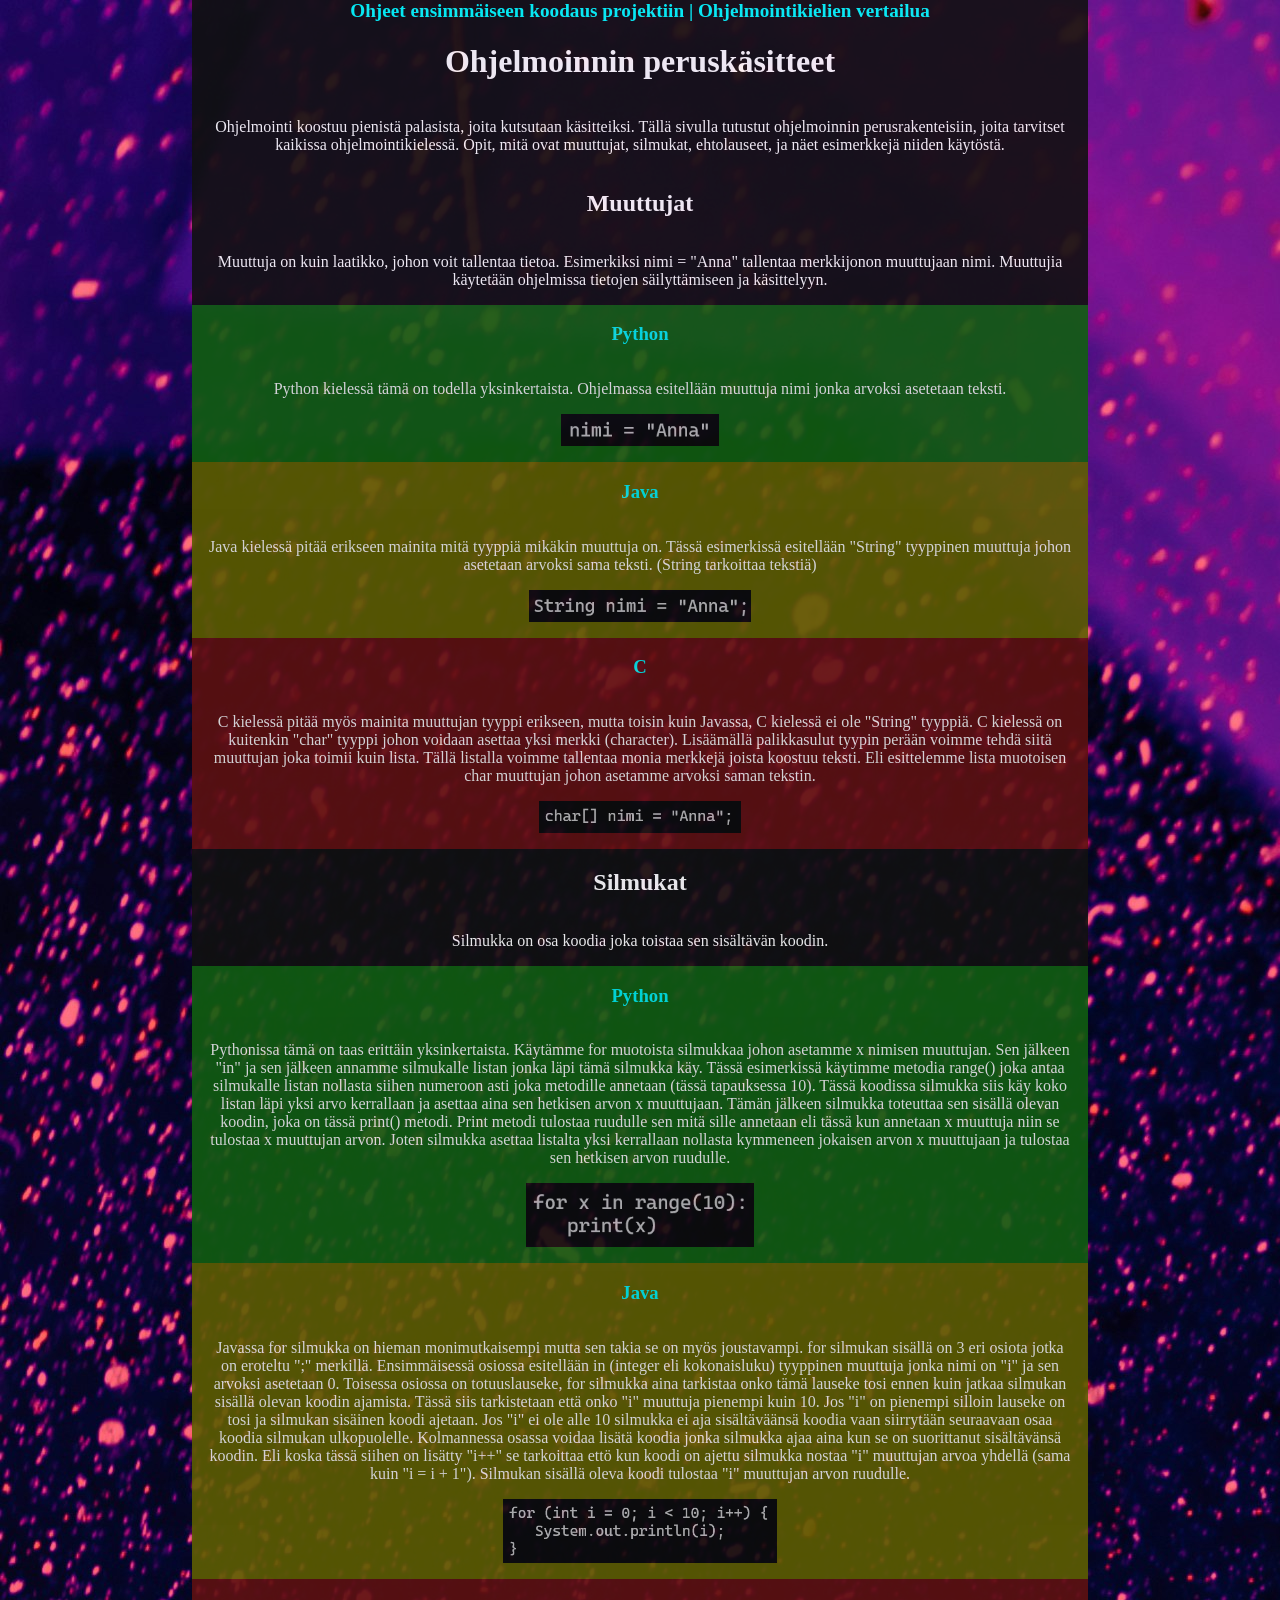
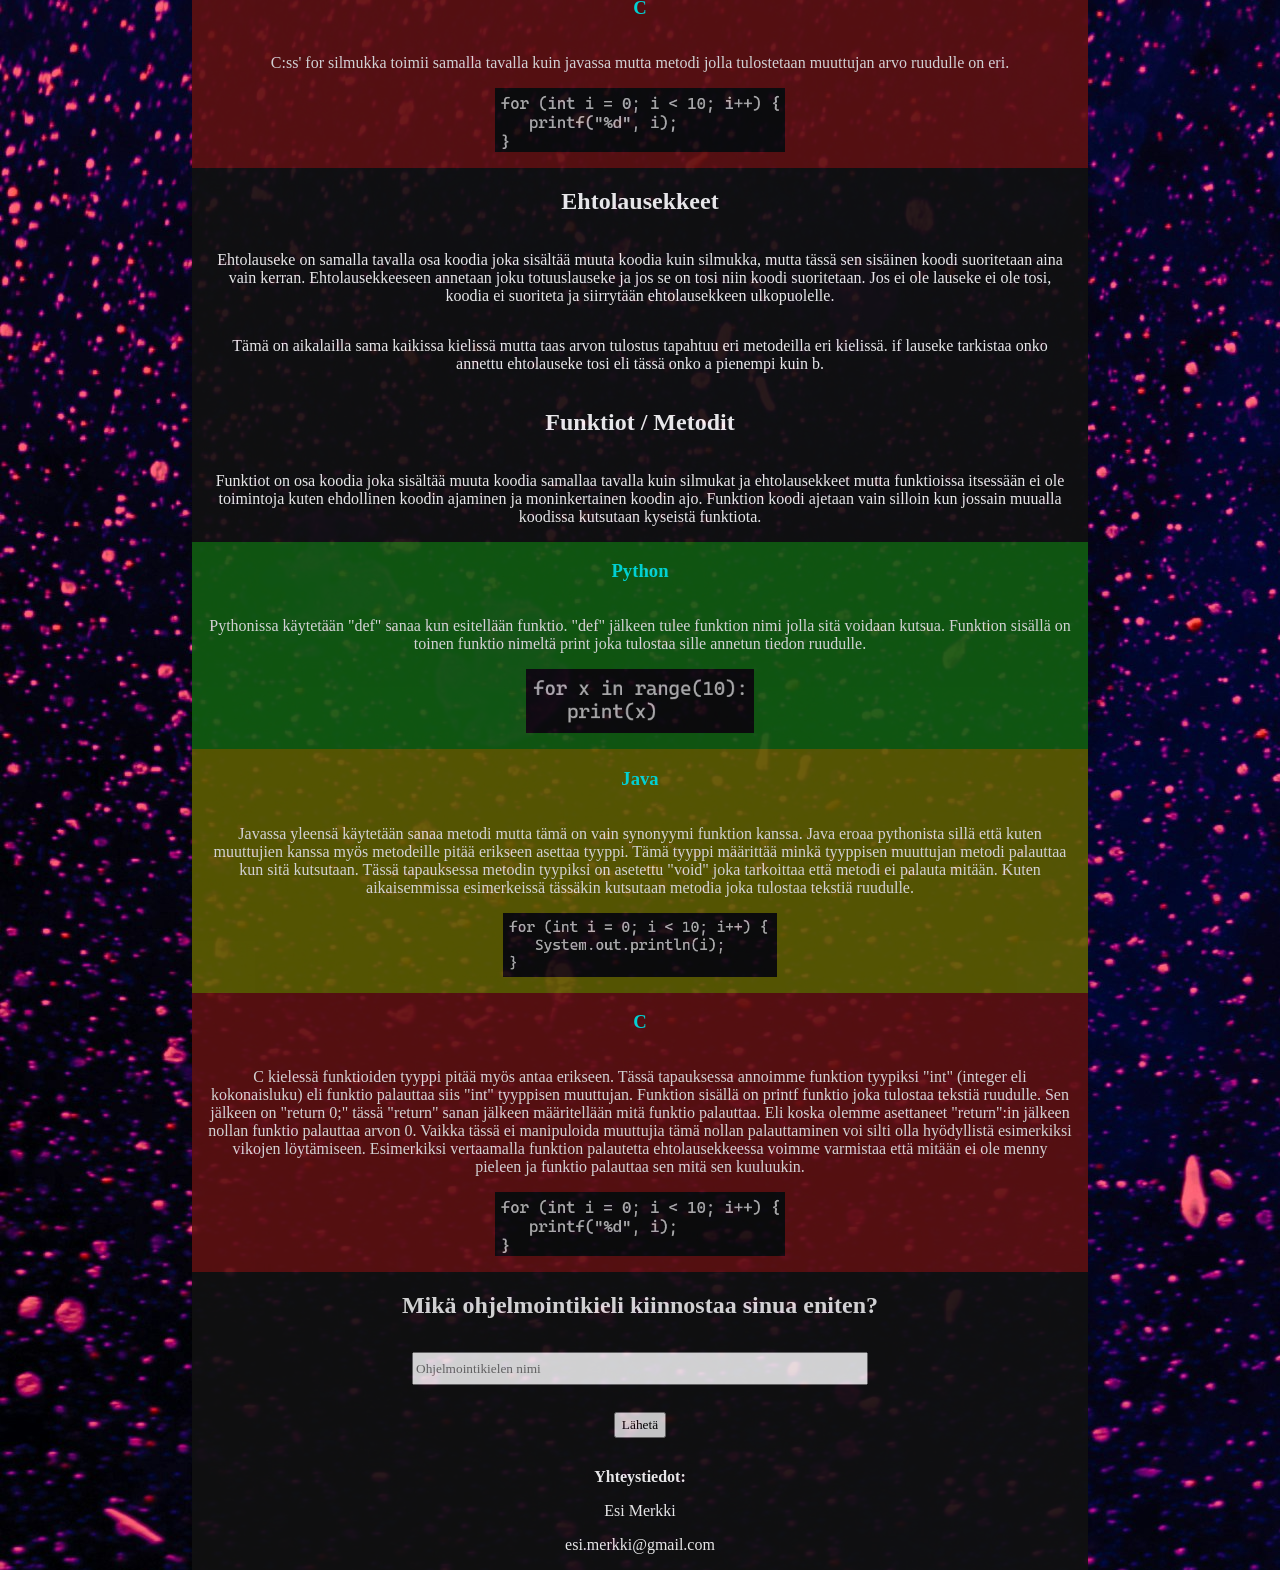
<file: index.html>
<!DOCTYPE html>
<html>
	<head>
		<link rel="stylesheet" href="styles.css">
		<script src="script.js"></script>
	</head>
	<body>

	<header>
		<a href="./project-example.html" target="_top">Ohjeet ensimmäiseen koodaus projektiin</a>
		<a> | </a>
		<a href="./language-comparison.html" target="_top">Ohjelmointikielien vertailua</a>
	</header>

	<div class="content-container">
		<h1>Ohjelmoinnin peruskäsitteet</h1>
		<p>
			Ohjelmointi koostuu pienistä palasista, joita kutsutaan käsitteiksi. Tällä sivulla tutustut ohjelmoinnin perusrakenteisiin, joita tarvitset kaikissa ohjelmointikielessä. Opit, mitä ovat muuttujat, silmukat, ehtolauseet, ja näet esimerkkejä niiden käytöstä.
		</p>
	
		<div>	
			<h2>Muuttujat</h2>
			<p>
				Muuttuja on kuin laatikko, johon voit tallentaa tietoa. Esimerkiksi nimi = "Anna" tallentaa merkkijonon muuttujaan nimi. Muuttujia käytetään ohjelmissa tietojen säilyttämiseen ja käsittelyyn.
			</p>

			<div class="python-example">
				<h3><a href="python-info.html" target="_top">Python</a></h3>
				<p>
					Python kielessä tämä on todella yksinkertaista. Ohjelmassa esitellään muuttuja nimi jonka arvoksi asetetaan teksti.
				</p>
				<img class="example-image small-example-image" src="./images/python_muuttuja_esimerkki.png">
			</div>

			<div class="java-example">
				<h3><a href="java-info.html" target="_top">Java</a></h3>
				<p>
					Java kielessä pitää erikseen mainita mitä tyyppiä mikäkin muuttuja on. Tässä esimerkissä esitellään "String" tyyppinen muuttuja johon asetetaan arvoksi sama teksti. (String tarkoittaa tekstiä)
				</p>
				<img class="example-image small-example-image" src="./images/java_muuttuja_esimerkki.png">
			</div>

			<div class="c-example">
				<h3><a href="c-info.html" target="_top">C</a></h3>
				<p>
					C kielessä pitää myös mainita muuttujan tyyppi erikseen, mutta toisin kuin Javassa, C kielessä ei ole "String" tyyppiä. C kielessä on kuitenkin "char" tyyppi johon voidaan asettaa yksi merkki (character). Lisäämällä palikkasulut tyypin perään voimme tehdä siitä muuttujan joka toimii kuin lista. Tällä listalla voimme tallentaa monia merkkejä joista koostuu teksti. Eli esittelemme lista muotoisen char muuttujan johon asetamme arvoksi saman tekstin.
				</p>
				<img class="example-image small-example-image" src="./images/c_muuttuja_esimerkki.png">
			</div>
		</div>

		<div>
			<h2>Silmukat</h2>
			<p>
				Silmukka on osa koodia joka toistaa sen sisältävän koodin.
			</p>

			<div class="python-example">
				<h3><a href="python-info.html" target="_top">Python</a></h3>
				<p>
					Pythonissa tämä on taas erittäin yksinkertaista. Käytämme for muotoista silmukkaa johon asetamme x nimisen muuttujan. Sen jälkeen "in" ja sen jälkeen annamme silmukalle listan jonka läpi tämä silmukka käy. Tässä esimerkissä käytimme metodia range() joka antaa silmukalle listan nollasta siihen numeroon asti joka metodille annetaan (tässä tapauksessa 10). Tässä koodissa silmukka siis käy koko listan läpi yksi arvo kerrallaan ja asettaa aina sen hetkisen arvon x muuttujaan. Tämän jälkeen silmukka toteuttaa sen sisällä olevan koodin, joka on tässä print() metodi. Print metodi tulostaa ruudulle sen mitä sille annetaan eli tässä kun annetaan x muuttuja niin se tulostaa x muuttujan arvon. Joten silmukka asettaa listalta yksi kerrallaan nollasta kymmeneen jokaisen arvon x muuttujaan ja tulostaa sen hetkisen arvon ruudulle.
				</p>
				<img class="example-image medium-example-image" src="./images/python_silmukka_esimerkki.png">
			</div>

			<div class="java-example">
				<h3><a href="java-info.html" target="_top">Java</a></h3>
				<p>
					Javassa for silmukka on hieman monimutkaisempi mutta sen takia se on myös joustavampi. for silmukan sisällä on 3 eri osiota jotka on eroteltu ";" merkillä. Ensimmäisessä osiossa esitellään in (integer eli kokonaisluku) tyyppinen muuttuja jonka nimi on "i" ja sen arvoksi asetetaan 0. Toisessa osiossa on totuuslauseke, for silmukka aina tarkistaa onko tämä lauseke tosi ennen kuin jatkaa silmukan sisällä olevan koodin ajamista. Tässä siis tarkistetaan että onko "i" muuttuja pienempi kuin 10. Jos "i" on pienempi silloin lauseke on tosi ja silmukan sisäinen koodi ajetaan. Jos "i" ei ole alle 10 silmukka ei aja sisältäväänsä koodia vaan siirrytään seuraavaan osaa koodia silmukan ulkopuolelle. Kolmannessa osassa voidaa lisätä koodia jonka silmukka ajaa aina kun se on suorittanut sisältävänsä koodin. Eli koska tässä siihen on lisätty "i++" se tarkoittaa ettö kun koodi on ajettu silmukka nostaa "i" muuttujan arvoa yhdellä (sama kuin "i = i + 1"). Silmukan sisällä oleva koodi tulostaa "i" muuttujan arvon ruudulle.
				</p>
				<img class="example-image medium-example-image" src="./images/java_silmukka_esimerkki.png">
			</div>

			<div class="c-example">
				<h3><a href="c-info.html" target="_top">C</a></h3>
				<p>
					C:ss' for silmukka toimii samalla tavalla kuin javassa mutta metodi jolla tulostetaan muuttujan arvo ruudulle on eri.
				</p>
				<img class="example-image medium-example-image" src="./images/c_silmukka_esimerkki.png">
			</div>
		</div>

		<div>
			<h2>Ehtolausekkeet</h2>
			<p>
				Ehtolauseke on samalla tavalla osa koodia joka sisältää muuta koodia kuin silmukka, mutta tässä sen sisäinen koodi suoritetaan aina vain kerran. Ehtolausekkeeseen annetaan joku totuuslauseke ja jos se on tosi niin koodi suoritetaan. Jos ei ole lauseke ei ole tosi, koodia ei suoriteta ja siirrytään ehtolausekkeen ulkopuolelle.
			</p>
			<p>
				Tämä on aikalailla sama kaikissa kielissä mutta taas arvon tulostus tapahtuu eri metodeilla eri kielissä. if lauseke tarkistaa onko annettu ehtolauseke tosi eli tässä onko a pienempi kuin b.
			</p>
		</div>

		<div>
			<h2>Funktiot / Metodit</h2>
			<p>
				Funktiot on osa koodia joka sisältää muuta koodia samallaa tavalla kuin silmukat ja ehtolausekkeet mutta funktioissa itsessään ei ole toimintoja kuten ehdollinen koodin ajaminen ja moninkertainen koodin ajo. Funktion koodi ajetaan vain silloin kun jossain muualla koodissa kutsutaan kyseistä funktiota.
			</p>

			<div class="python-example">
				<h3><a href="python-info.html" target="_top">Python</a></h3>
				<p>
					Pythonissa käytetään "def" sanaa kun esitellään funktio. "def" jälkeen tulee funktion nimi jolla sitä voidaan kutsua. Funktion sisällä on toinen funktio nimeltä print joka tulostaa sille annetun tiedon ruudulle.
				</p>
				<img class="example-image medium-example-image" src="./images/python_silmukka_esimerkki.png">
			</div>

			<div class="java-example">
				<h3><a href="java-info.html" target="_top">Java</a></h3>
				<p>
					Javassa yleensä käytetään sanaa metodi mutta tämä on vain synonyymi funktion kanssa. Java eroaa pythonista sillä että kuten muuttujien kanssa myös metodeille pitää erikseen asettaa tyyppi. Tämä tyyppi määrittää minkä tyyppisen muuttujan metodi palauttaa kun sitä kutsutaan. Tässä tapauksessa metodin tyypiksi on asetettu "void" joka tarkoittaa että metodi ei palauta mitään. Kuten aikaisemmissa esimerkeissä tässäkin kutsutaan metodia joka tulostaa tekstiä ruudulle.
				</p>
				<img class="example-image medium-example-image" src="./images/java_silmukka_esimerkki.png">
			</div>

			<div class="c-example">
				<h3><a href="c-info.html" target="_top">C</a></h3>
				<p>
					C kielessä funktioiden tyyppi pitää myös antaa erikseen. Tässä tapauksessa annoimme funktion tyypiksi "int" (integer eli kokonaisluku) eli funktio palauttaa siis "int" tyyppisen muuttujan. Funktion sisällä on printf funktio joka tulostaa tekstiä ruudulle. Sen jälkeen on "return 0;" tässä "return" sanan jälkeen määritellään mitä funktio palauttaa. Eli koska olemme asettaneet "return":in jälkeen nollan funktio palauttaa arvon 0. Vaikka tässä ei manipuloida muuttujia tämä nollan palauttaminen voi silti olla hyödyllistä esimerkiksi vikojen löytämiseen. Esimerkiksi vertaamalla funktion palautetta ehtolausekkeessa voimme varmistaa että mitään ei ole menny pieleen ja funktio palauttaa sen mitä sen kuuluukin.
				</p>
				<img class="example-image medium-example-image" src="./images/c_silmukka_esimerkki.png">
			</div>
		</div>

	<div id="question" class="question">
		<h2>Mikä ohjelmointikieli kiinnostaa sinua eniten?</h2>
		<input id="question-input" type="text" placeholder="Ohjelmointikielen nimi"> 
		<button onclick="handleSubmit()" type="button">Lähetä</button>
	</div>

	<footer>
		<p><b>Yhteystiedot:</b></p>
		<p>Esi Merkki</p>
		<p>esi.merkki@gmail.com</p>
	</footer>

	</div>
	</body>
</html>
</file>
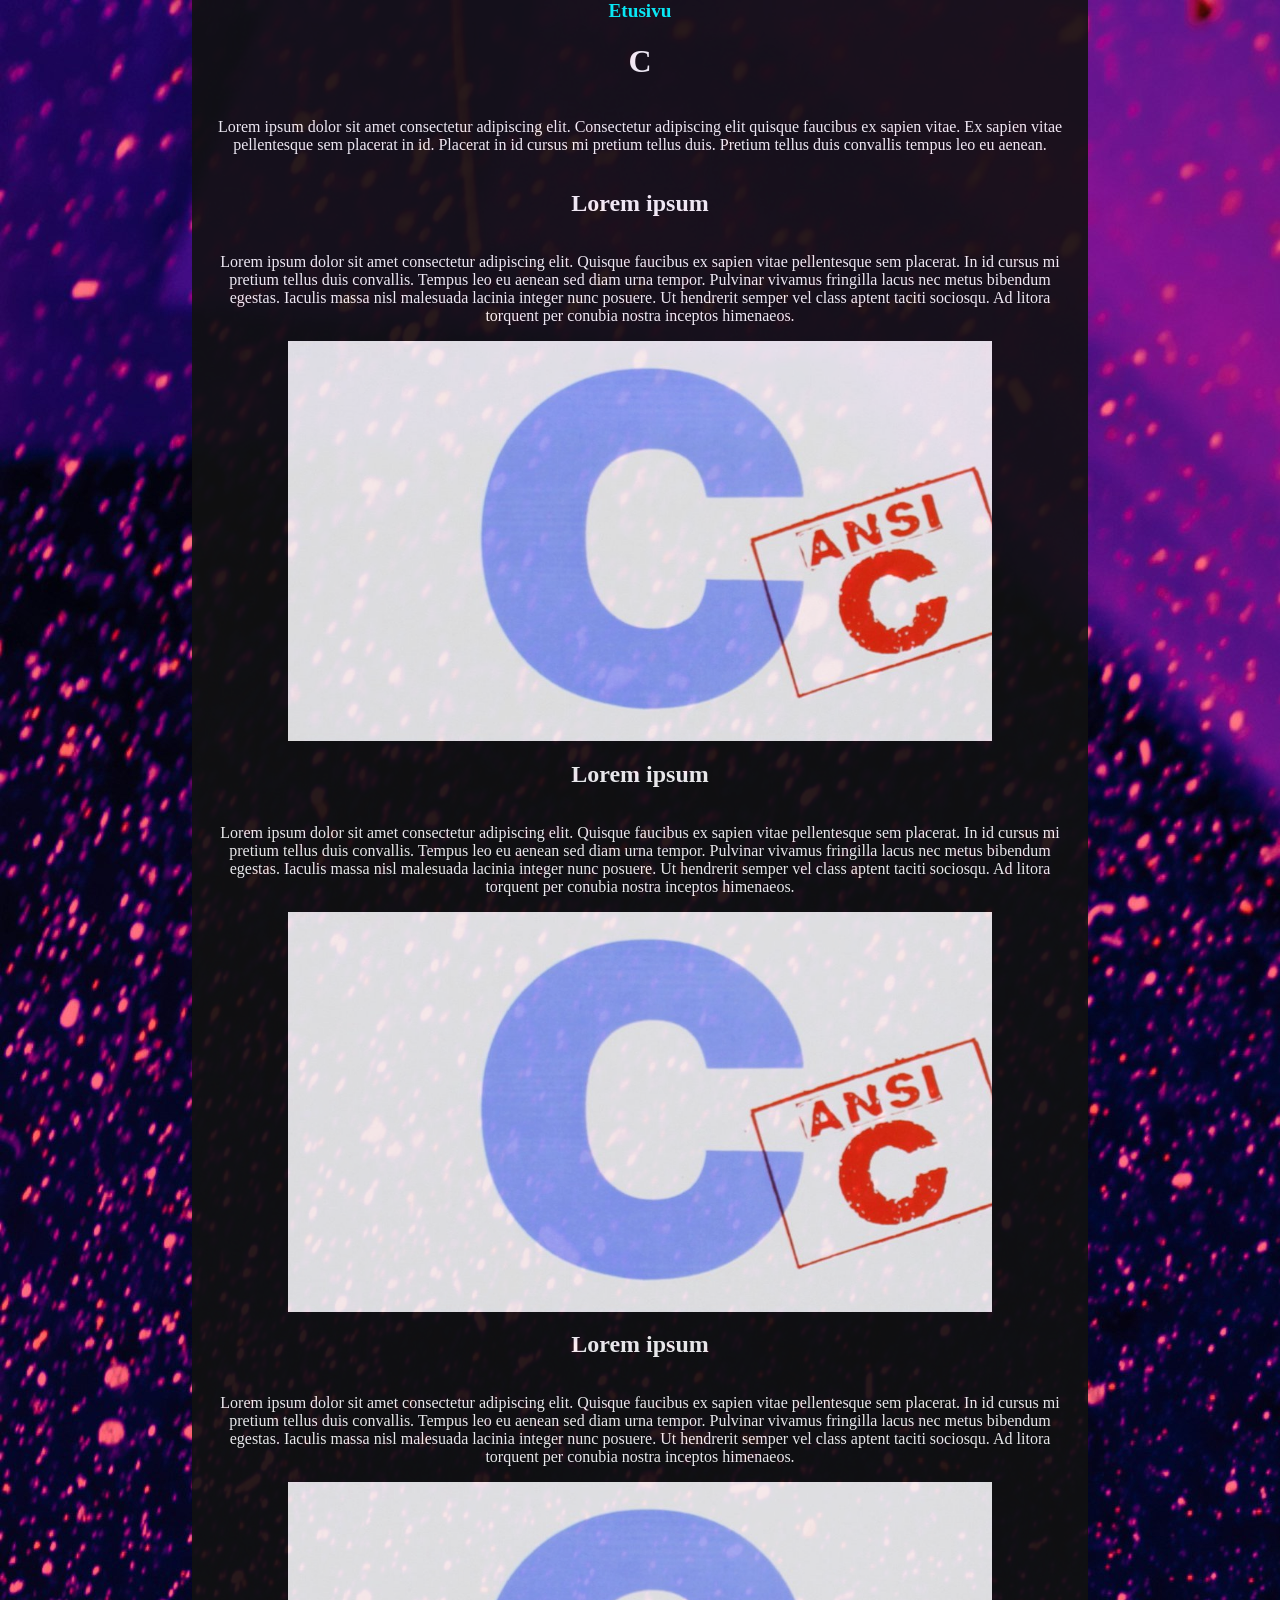
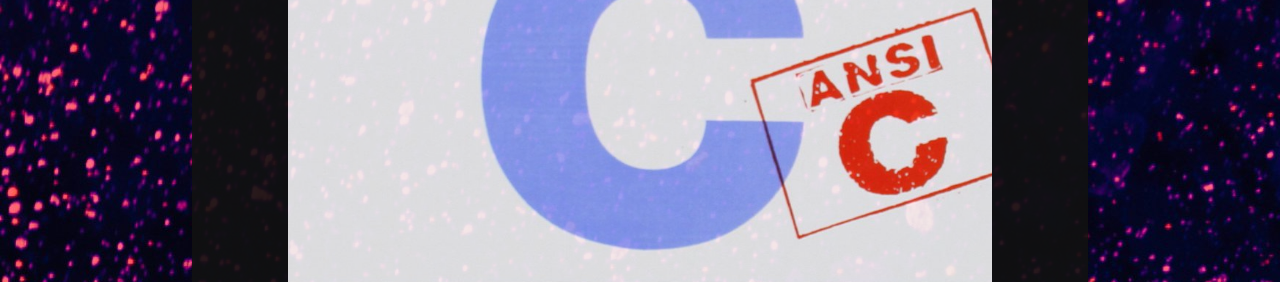
<file: c-info.html>
<!DOCTYPE html>
<html>
	<head>
		<link rel="stylesheet" href="styles.css">
	</head>
	<body>

	<header>
		<a href="./index.html" target="_top">Etusivu</a>
	</header>

	<div class="content-container">
		<h1>C</h1>
		<p>
			Lorem ipsum dolor sit amet consectetur adipiscing elit. Consectetur adipiscing elit quisque faucibus ex sapien vitae. Ex sapien vitae pellentesque sem placerat in id. Placerat in id cursus mi pretium tellus duis. Pretium tellus duis convallis tempus leo eu aenean.
		</p>
		
		<h2>Lorem ipsum</h2>
		<p>
			Lorem ipsum dolor sit amet consectetur adipiscing elit. Quisque faucibus ex sapien vitae pellentesque sem placerat. In id cursus mi pretium tellus duis convallis. Tempus leo eu aenean sed diam urna tempor. Pulvinar vivamus fringilla lacus nec metus bibendum egestas. Iaculis massa nisl malesuada lacinia integer nunc posuere. Ut hendrerit semper vel class aptent taciti sociosqu. Ad litora torquent per conubia nostra inceptos himenaeos.
		</p>
		<img class="info-image" src="./images/10_30_pienempi.png" alt="Sample Image">

		<h2>Lorem ipsum</h2>
		<p>
			Lorem ipsum dolor sit amet consectetur adipiscing elit. Quisque faucibus ex sapien vitae pellentesque sem placerat. In id cursus mi pretium tellus duis convallis. Tempus leo eu aenean sed diam urna tempor. Pulvinar vivamus fringilla lacus nec metus bibendum egestas. Iaculis massa nisl malesuada lacinia integer nunc posuere. Ut hendrerit semper vel class aptent taciti sociosqu. Ad litora torquent per conubia nostra inceptos himenaeos.
		</p>
		<img class="info-image" src="./images/10_30_pienempi.png" alt="Sample Image">

		<h2>Lorem ipsum</h2>
		<p>
			Lorem ipsum dolor sit amet consectetur adipiscing elit. Quisque faucibus ex sapien vitae pellentesque sem placerat. In id cursus mi pretium tellus duis convallis. Tempus leo eu aenean sed diam urna tempor. Pulvinar vivamus fringilla lacus nec metus bibendum egestas. Iaculis massa nisl malesuada lacinia integer nunc posuere. Ut hendrerit semper vel class aptent taciti sociosqu. Ad litora torquent per conubia nostra inceptos himenaeos.
		</p>
		<img class="info-image" src="./images/10_30_pienempi.png" alt="Sample Image">
	</div>
	</body>
</html>
</file>
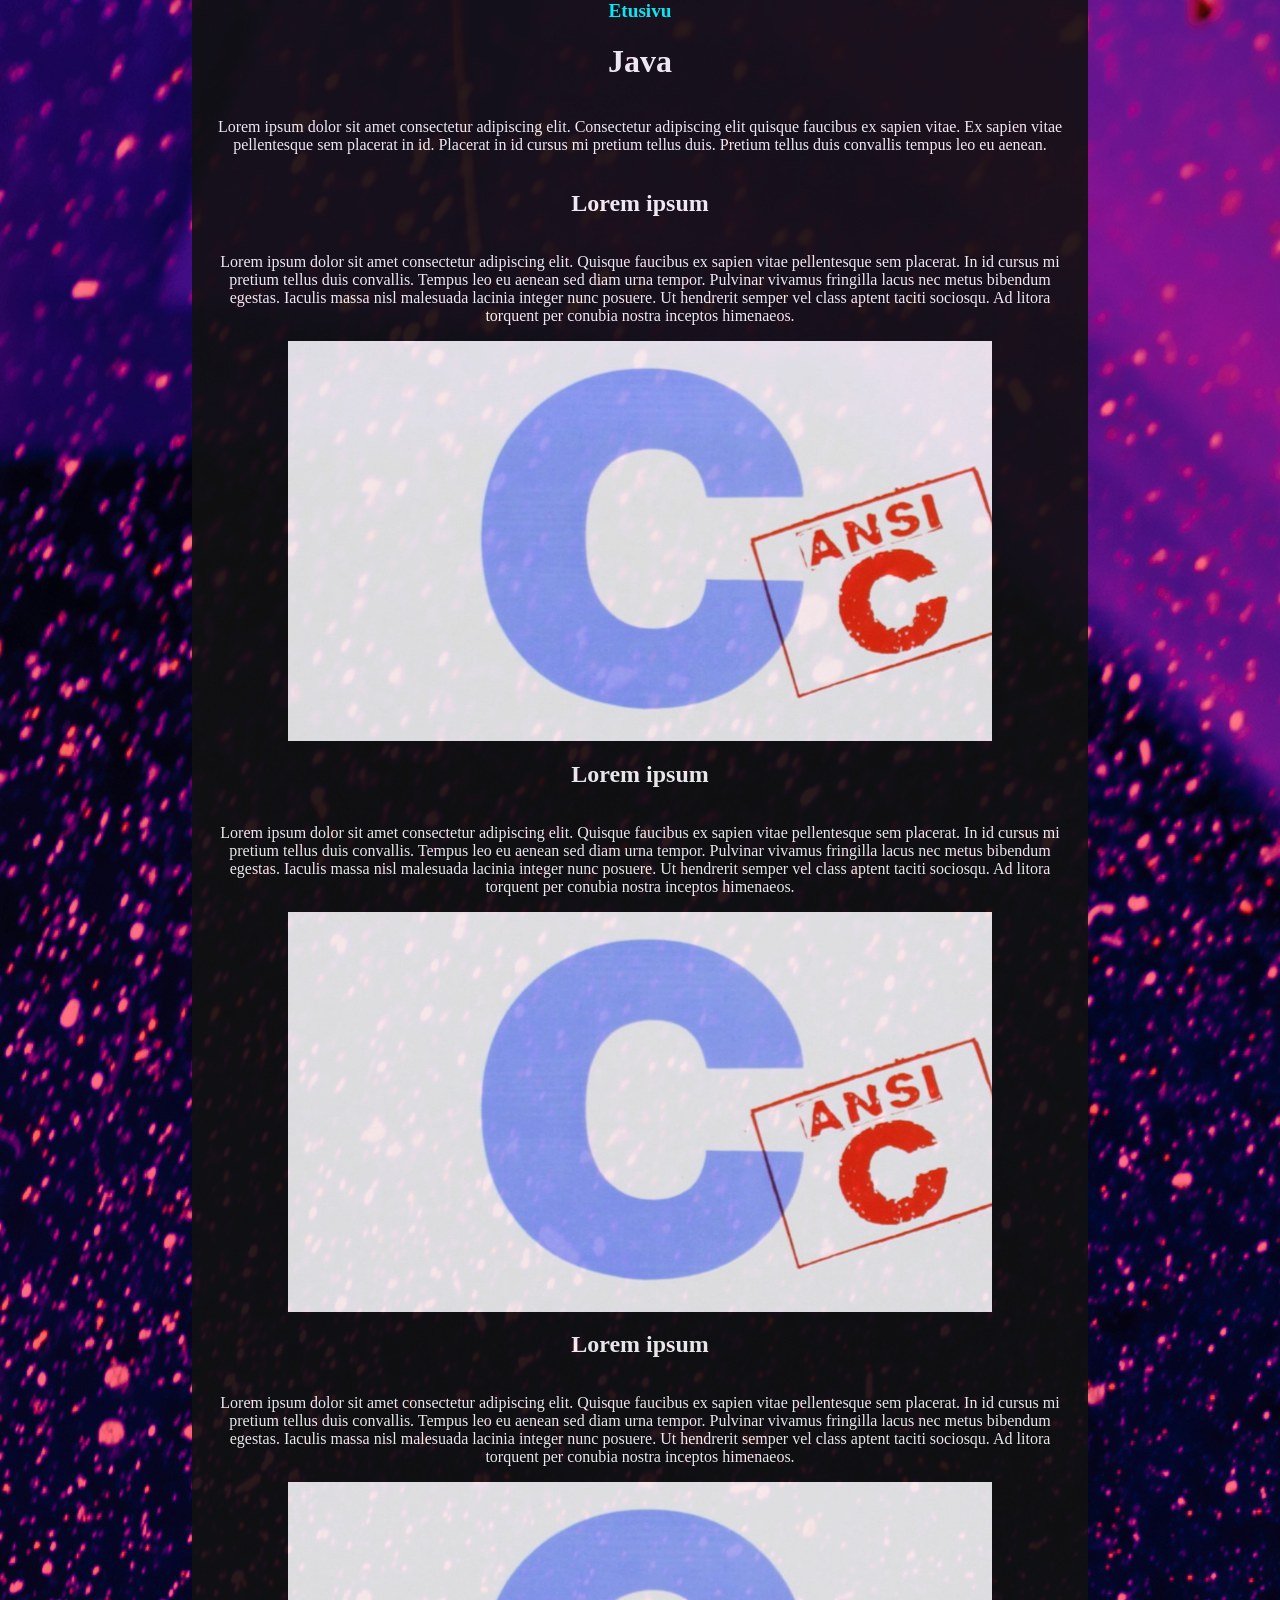
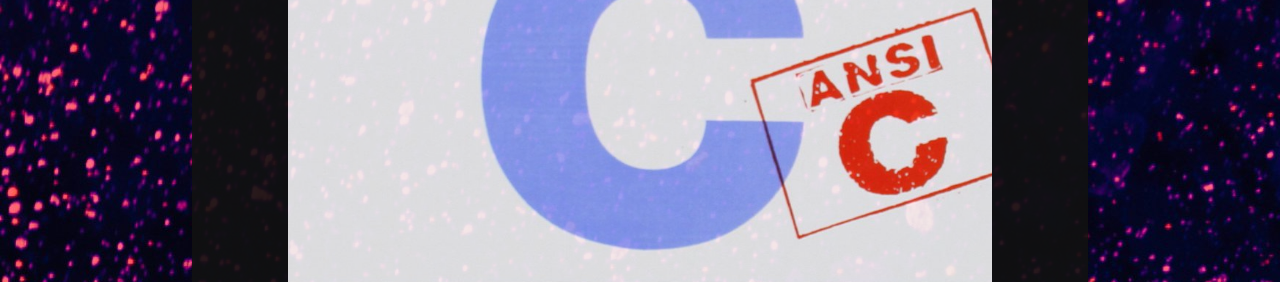
<file: java-info.html>
<!DOCTYPE html>
<html>
	<head>
		<link rel="stylesheet" href="styles.css">
	</head>
	<body>

	<header>
		<a href="./index.html" target="_top">Etusivu</a>
	</header>

	<div class="content-container">
		<h1>Java</h1>
		<p>
			Lorem ipsum dolor sit amet consectetur adipiscing elit. Consectetur adipiscing elit quisque faucibus ex sapien vitae. Ex sapien vitae pellentesque sem placerat in id. Placerat in id cursus mi pretium tellus duis. Pretium tellus duis convallis tempus leo eu aenean.
		</p>
		
		<h2>Lorem ipsum</h2>
		<p>
			Lorem ipsum dolor sit amet consectetur adipiscing elit. Quisque faucibus ex sapien vitae pellentesque sem placerat. In id cursus mi pretium tellus duis convallis. Tempus leo eu aenean sed diam urna tempor. Pulvinar vivamus fringilla lacus nec metus bibendum egestas. Iaculis massa nisl malesuada lacinia integer nunc posuere. Ut hendrerit semper vel class aptent taciti sociosqu. Ad litora torquent per conubia nostra inceptos himenaeos.
		</p>
		<img class="info-image" src="./images/10_30_pienempi.png" alt="Sample Image">

		<h2>Lorem ipsum</h2>
		<p>
			Lorem ipsum dolor sit amet consectetur adipiscing elit. Quisque faucibus ex sapien vitae pellentesque sem placerat. In id cursus mi pretium tellus duis convallis. Tempus leo eu aenean sed diam urna tempor. Pulvinar vivamus fringilla lacus nec metus bibendum egestas. Iaculis massa nisl malesuada lacinia integer nunc posuere. Ut hendrerit semper vel class aptent taciti sociosqu. Ad litora torquent per conubia nostra inceptos himenaeos.
		</p>
		<img class="info-image" src="./images/10_30_pienempi.png" alt="Sample Image">

		<h2>Lorem ipsum</h2>
		<p>
			Lorem ipsum dolor sit amet consectetur adipiscing elit. Quisque faucibus ex sapien vitae pellentesque sem placerat. In id cursus mi pretium tellus duis convallis. Tempus leo eu aenean sed diam urna tempor. Pulvinar vivamus fringilla lacus nec metus bibendum egestas. Iaculis massa nisl malesuada lacinia integer nunc posuere. Ut hendrerit semper vel class aptent taciti sociosqu. Ad litora torquent per conubia nostra inceptos himenaeos.
		</p>
		<img class="info-image" src="./images/10_30_pienempi.png" alt="Sample Image">
	</div>
	</body>
</html>
</file>
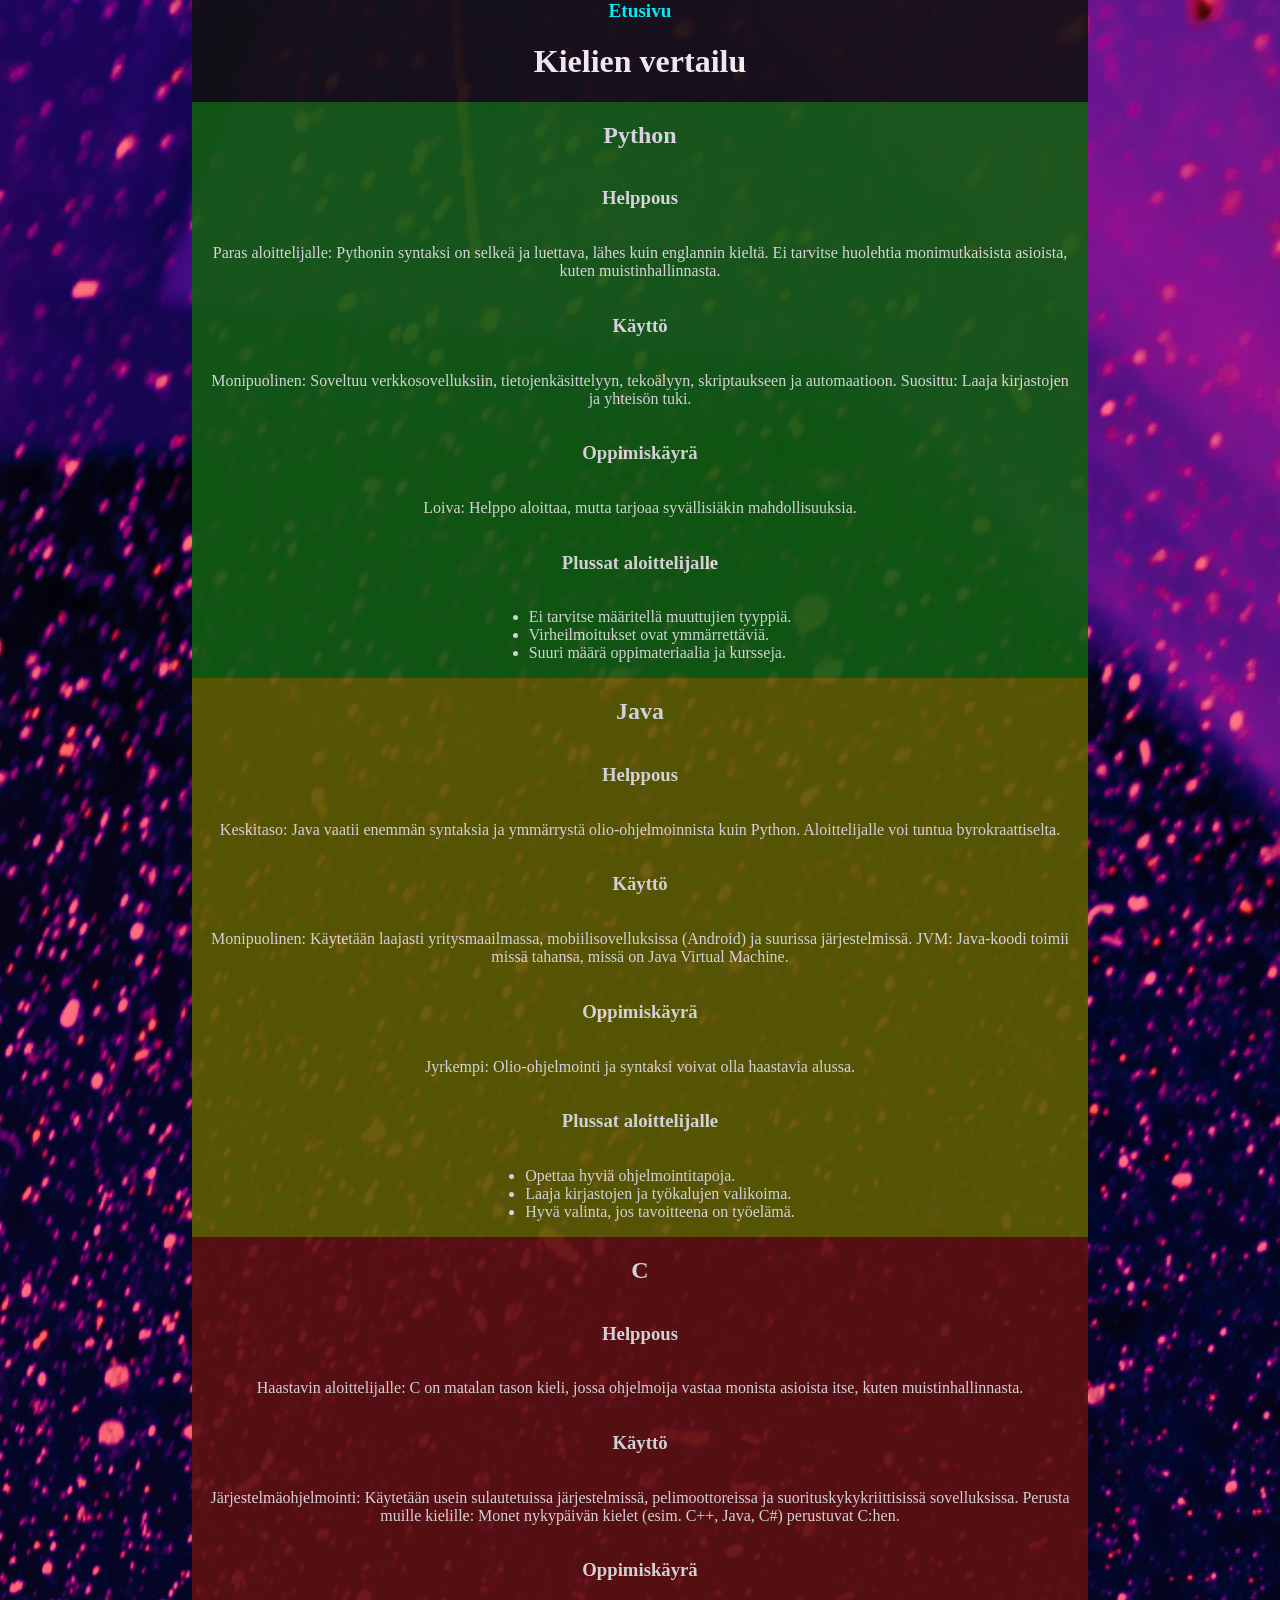
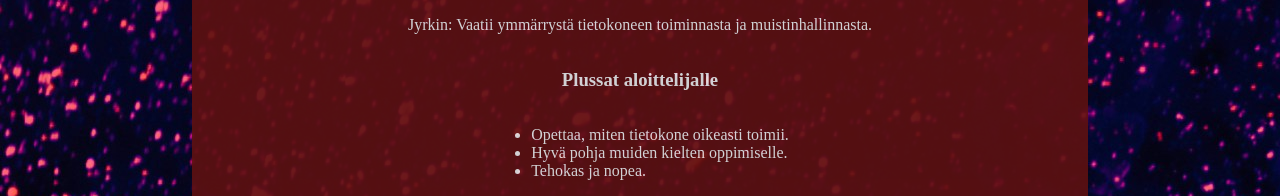
<file: language-comparison.html>
<!DOCTYPE html>
<html>
	<head>
		<link rel="stylesheet" href="styles.css">
	</head>
	<body>

	<header>
		<a href="./index.html" target="_top">Etusivu</a>
	</header>

	<div class="content-container">
		<h1>Kielien vertailu</h1>
	
		<div class="python-example">	
			<h2>Python</h2>

			<h3>Helppous</h3>
			<p>
				Paras aloittelijalle: Pythonin syntaksi on selkeä ja luettava, lähes kuin englannin kieltä. Ei tarvitse huolehtia monimutkaisista asioista, kuten muistinhallinnasta.
			</p>

			<h3>Käyttö</h3>
			<p>
				Monipuolinen: Soveltuu verkkosovelluksiin, tietojenkäsittelyyn, tekoälyyn, skriptaukseen ja automaatioon. Suosittu: Laaja kirjastojen ja yhteisön tuki.
			</p>

			<h3>Oppimiskäyrä</h3>
			<p>
				Loiva: Helppo aloittaa, mutta tarjoaa syvällisiäkin mahdollisuuksia.
			</p>

			<h3>Plussat aloittelijalle</h3>
			<ul>
				<li>Ei tarvitse määritellä muuttujien tyyppiä.</li>
				<li>Virheilmoitukset ovat ymmärrettäviä.</li>
				<li>Suuri määrä oppimateriaalia ja kursseja.</li>
			</ul>
		</div>
		
		<div class="java-example">	
			<h2>Java</h2>

			<h3>Helppous</h3>
			<p>
				Keskitaso: Java vaatii enemmän syntaksia ja ymmärrystä olio-ohjelmoinnista kuin Python. Aloittelijalle voi tuntua byrokraattiselta.
			</p>

			<h3>Käyttö</h3>
			<p>
				Monipuolinen: Käytetään laajasti yritysmaailmassa, mobiilisovelluksissa (Android) ja suurissa järjestelmissä. JVM: Java-koodi toimii missä tahansa, missä on Java Virtual Machine.
			</p>

			<h3>Oppimiskäyrä</h3>
			<p>
				Jyrkempi: Olio-ohjelmointi ja syntaksi voivat olla haastavia alussa.
			</p>

			<h3>Plussat aloittelijalle</h3>
			<ul>
				<li>Opettaa hyviä ohjelmointitapoja.</li>
				<li>Laaja kirjastojen ja työkalujen valikoima.</li>
				<li>Hyvä valinta, jos tavoitteena on työelämä.</li>
			</ul>
		</div>

		<div class="c-example">	
			<h2>C</h2>

			<h3>Helppous</h3>
			<p>
				Haastavin aloittelijalle: C on matalan tason kieli, jossa ohjelmoija vastaa monista asioista itse, kuten muistinhallinnasta.
			</p>

			<h3>Käyttö</h3>
			<p>
				Järjestelmäohjelmointi: Käytetään usein sulautetuissa järjestelmissä, pelimoottoreissa ja suorituskykykriittisissä sovelluksissa. Perusta muille kielille: Monet nykypäivän kielet (esim. C++, Java, C#) perustuvat C:hen.
			</p>

			<h3>Oppimiskäyrä</h3>
			<p>
				Jyrkin: Vaatii ymmärrystä tietokoneen toiminnasta ja muistinhallinnasta.
			</p>

			<h3>Plussat aloittelijalle</h3>
			<ul>
				<li>Opettaa, miten tietokone oikeasti toimii.</li>
				<li>Hyvä pohja muiden kielten oppimiselle.</li>
				<li>Tehokas ja nopea.</li>
			</ul>
		</div>
		
	</div>
	</body>
</html>
</file>
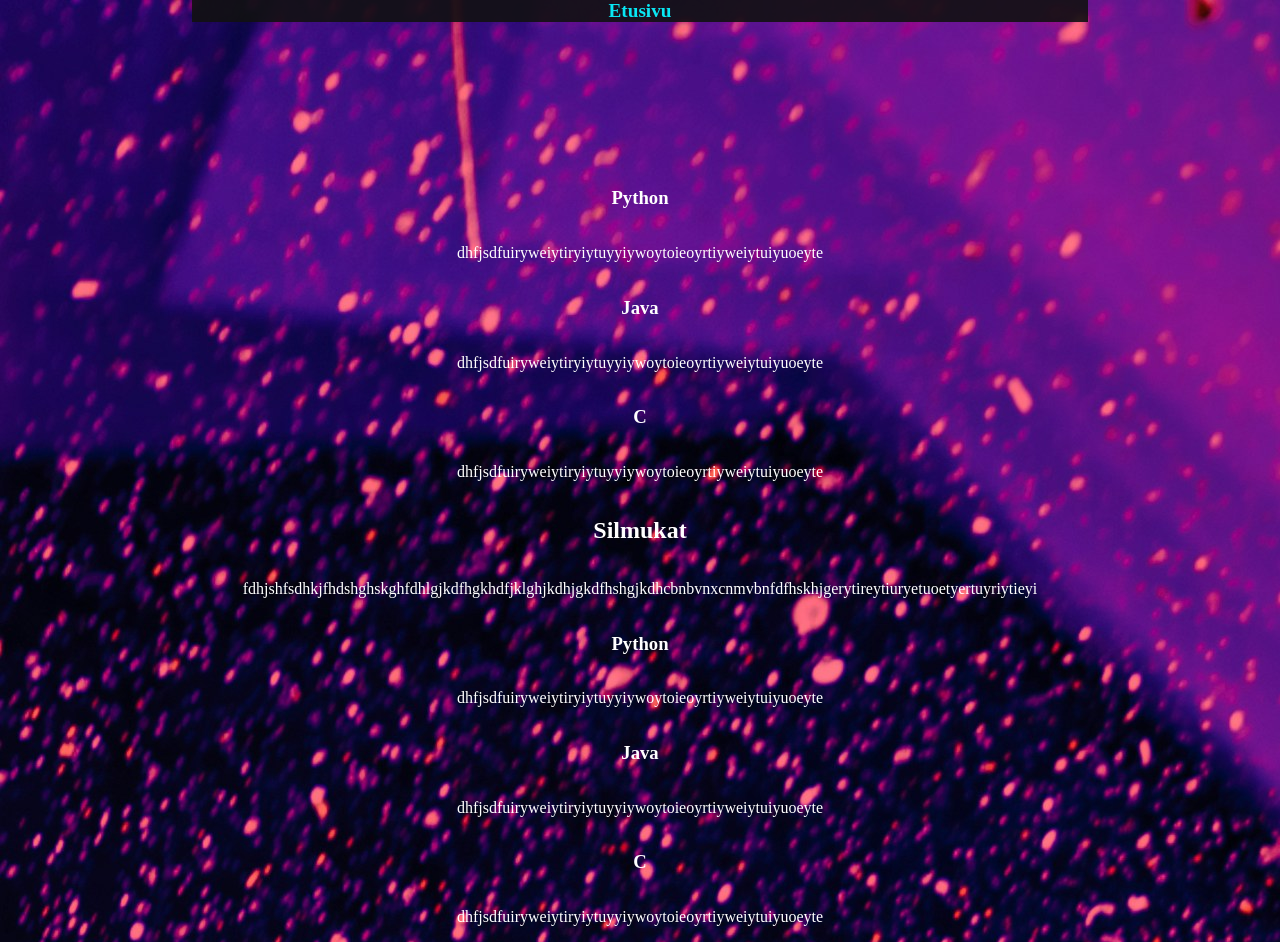
<file: project-example.html>
<!DOCTYPE html>
<html>
	<head>
		<link rel="stylesheet" href="styles.css">
	</head>
	<body>

	<header>
		<a href="./index.html" target="_top">Etusivu</a>
	</header>

	<div>
		<h1></h1>
		<p>
		</p>
	
		<div>	
			<h2></h2>
			<p>
			</p>

			<div class="python-paragraph">
				<h3>Python</h3>
				<p>dhfjsdfuiryweiytiryiytuyyiywoytoieoyrtiyweiytuiyuoeyte</p>
			</div>

			<div class="java-paragraph">
				<h3>Java</h3>
				<p>dhfjsdfuiryweiytiryiytuyyiywoytoieoyrtiyweiytuiyuoeyte</p>
			</div>

			<div class="c-paragraph">
				<h3>C</h3>
				<p>dhfjsdfuiryweiytiryiytuyyiywoytoieoyrtiyweiytuiyuoeyte</p>
			</div>
		</div>

		<div>
			<h2>Silmukat</h2>
			<p>
				fdhjshfsdhkjfhdshghskghfdhlgjkdfhgkhdfjklghjkdhjgkdfhshgjkdhcbnbvnxcnmvbnfdfhskhjgerytireytiuryetuoetyertuyriytieyi
			</p>

			<div class="python-paragraph">
				<h3>Python</h3>
				<p>dhfjsdfuiryweiytiryiytuyyiywoytoieoyrtiyweiytuiyuoeyte</p>
			</div>

			<div class="java-paragraph">
				<h3>Java</h3>
				<p>dhfjsdfuiryweiytiryiytuyyiywoytoieoyrtiyweiytuiyuoeyte</p>
			</div>

			<div class="c-paragraph">
				<h3>C</h3>
				<p>dhfjsdfuiryweiytiryiytuyyiywoytoieoyrtiyweiytuiyuoeyte</p>
			</div>
		</div>
	</div>
	</body>
</html>
</file>
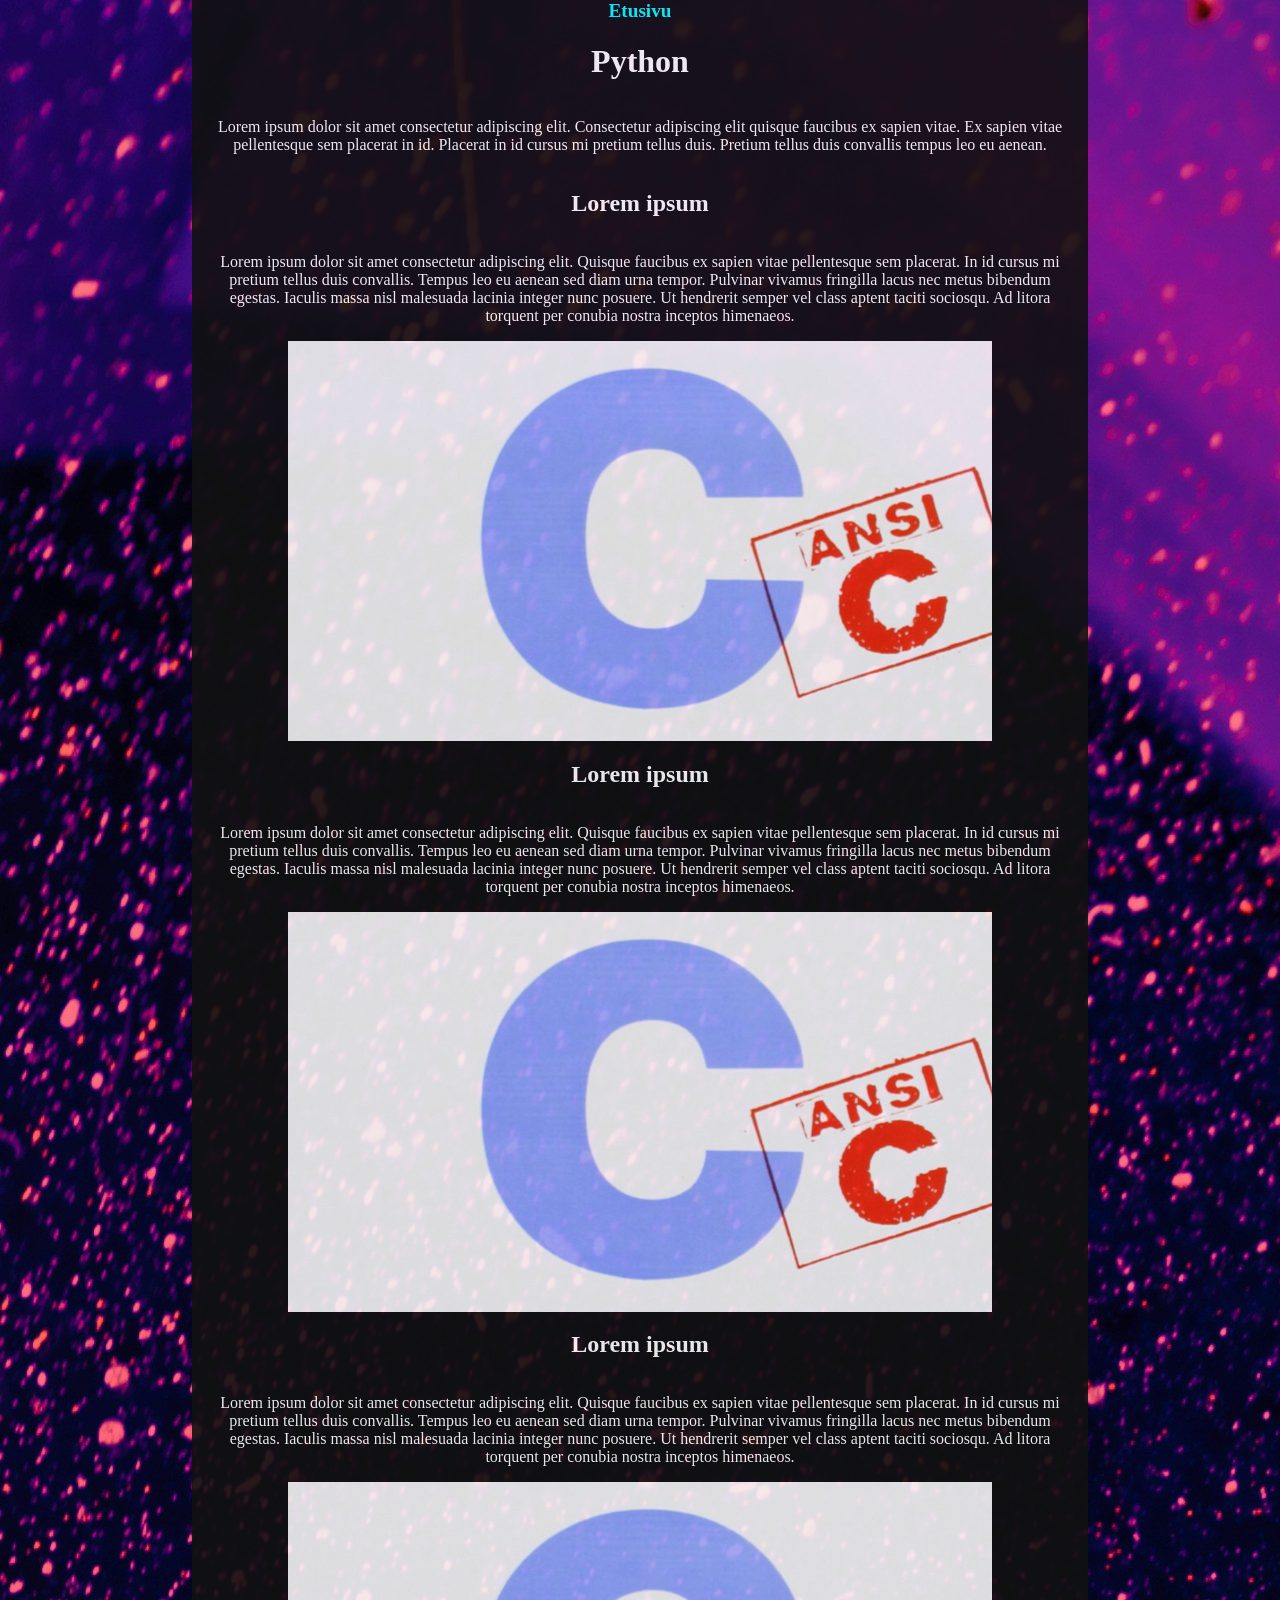
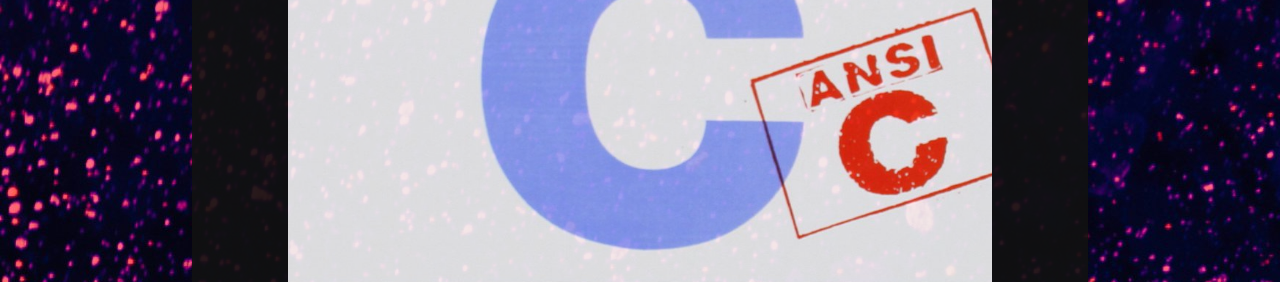
<file: python-info.html>
<!DOCTYPE html>
<html>
	<head>
		<link rel="stylesheet" href="styles.css">
	</head>
	<body>

	<header>
		<a href="./index.html" target="_top">Etusivu</a>
	</header>

	<div class="content-container">
		<h1>Python</h1>
		<p>
			Lorem ipsum dolor sit amet consectetur adipiscing elit. Consectetur adipiscing elit quisque faucibus ex sapien vitae. Ex sapien vitae pellentesque sem placerat in id. Placerat in id cursus mi pretium tellus duis. Pretium tellus duis convallis tempus leo eu aenean.
		</p>
		
		<h2>Lorem ipsum</h2>
		<p>
			Lorem ipsum dolor sit amet consectetur adipiscing elit. Quisque faucibus ex sapien vitae pellentesque sem placerat. In id cursus mi pretium tellus duis convallis. Tempus leo eu aenean sed diam urna tempor. Pulvinar vivamus fringilla lacus nec metus bibendum egestas. Iaculis massa nisl malesuada lacinia integer nunc posuere. Ut hendrerit semper vel class aptent taciti sociosqu. Ad litora torquent per conubia nostra inceptos himenaeos.
		</p>
		<img class="info-image" src="./images/10_30_pienempi.png" alt="Sample Image">

		<h2>Lorem ipsum</h2>
		<p>
			Lorem ipsum dolor sit amet consectetur adipiscing elit. Quisque faucibus ex sapien vitae pellentesque sem placerat. In id cursus mi pretium tellus duis convallis. Tempus leo eu aenean sed diam urna tempor. Pulvinar vivamus fringilla lacus nec metus bibendum egestas. Iaculis massa nisl malesuada lacinia integer nunc posuere. Ut hendrerit semper vel class aptent taciti sociosqu. Ad litora torquent per conubia nostra inceptos himenaeos.
		</p>
		<img class="info-image" src="./images/10_30_pienempi.png" alt="Sample Image">

		<h2>Lorem ipsum</h2>
		<p>
			Lorem ipsum dolor sit amet consectetur adipiscing elit. Quisque faucibus ex sapien vitae pellentesque sem placerat. In id cursus mi pretium tellus duis convallis. Tempus leo eu aenean sed diam urna tempor. Pulvinar vivamus fringilla lacus nec metus bibendum egestas. Iaculis massa nisl malesuada lacinia integer nunc posuere. Ut hendrerit semper vel class aptent taciti sociosqu. Ad litora torquent per conubia nostra inceptos himenaeos.
		</p>
		<img class="info-image" src="./images/10_30_pienempi.png" alt="Sample Image">
	</div>
	</body>
</html>
</file>
<file: styles.css>
* {
	color: #FFF;
	font-family: Consolas;
}

body {
	background-color: #151515;
	background-image: url("./images/100_taustakuva.jpg");

	display: flex;
	flex-direction: column;
	justify-content: center;
	align-items: center;
	text-align: center;	

	margin: unset;
}

.content-container {
	display: flex;
	flex-direction: column;
	justify-content: center;
	align-items: center;
	text-align: center;

	width: 70%;

	background-color: #111;
	opacity: 0.9;
}

div {
	display: flex;
	flex-direction: column;
	justify-content: center;
	align-items: center;
	text-align: center;

	width: 100%;
}

div p {
	padding: 0 1em;
}

header {
	width: 70%;

	font-size: 1.2em;

	background-color: #111;
	opacity: 0.9;
}

a {
	font-weight: bold;
	text-decoration: none;
	color: Cyan;
}

a:visited {
	color: Cyan;
}

li {
	text-align: left;
}

iframe {
 	width: 70%;
	height: 30em;
}

@media screen and (max-width: 1000px) {
	header {
		font-size: 1.5em;
	}

	iframe {
		height: 15em;
	}
}

.python-example {
	background-color: #161;
	opacity: 0.9;
}

.java-example {
	background-color: #660;
	opacity: 0.9;
}

.c-example {
	background-color: #611;
	opacity: 0.9;
}

.example-image {
	width: auto;

	margin-bottom: 1em;
}

.info-image {
	max-width: 100%;
	height: 25em;
}

.small-example-image {
	height: 2em;
}

.medium-example-image {
	height: 4em;
}

.question {
	background-color: #111;
	opacity: 0.9;
}

.question > input, button {
	height: 2em;

	margin: 1em;

	color: Black;
}

.question > input {
	width: 50%;
}

@media screen and (max-width: 1000px) {
	header {
		font-size: 1.5em;
	}

	.question > input, button {
		height: 3em;

		margin: 1.5em;

		font-size: 1.2em;
	}
	
	.question > button {
		width: 30%;
	}

	.question > input {
		width: 70%;
	}
}
</file>
